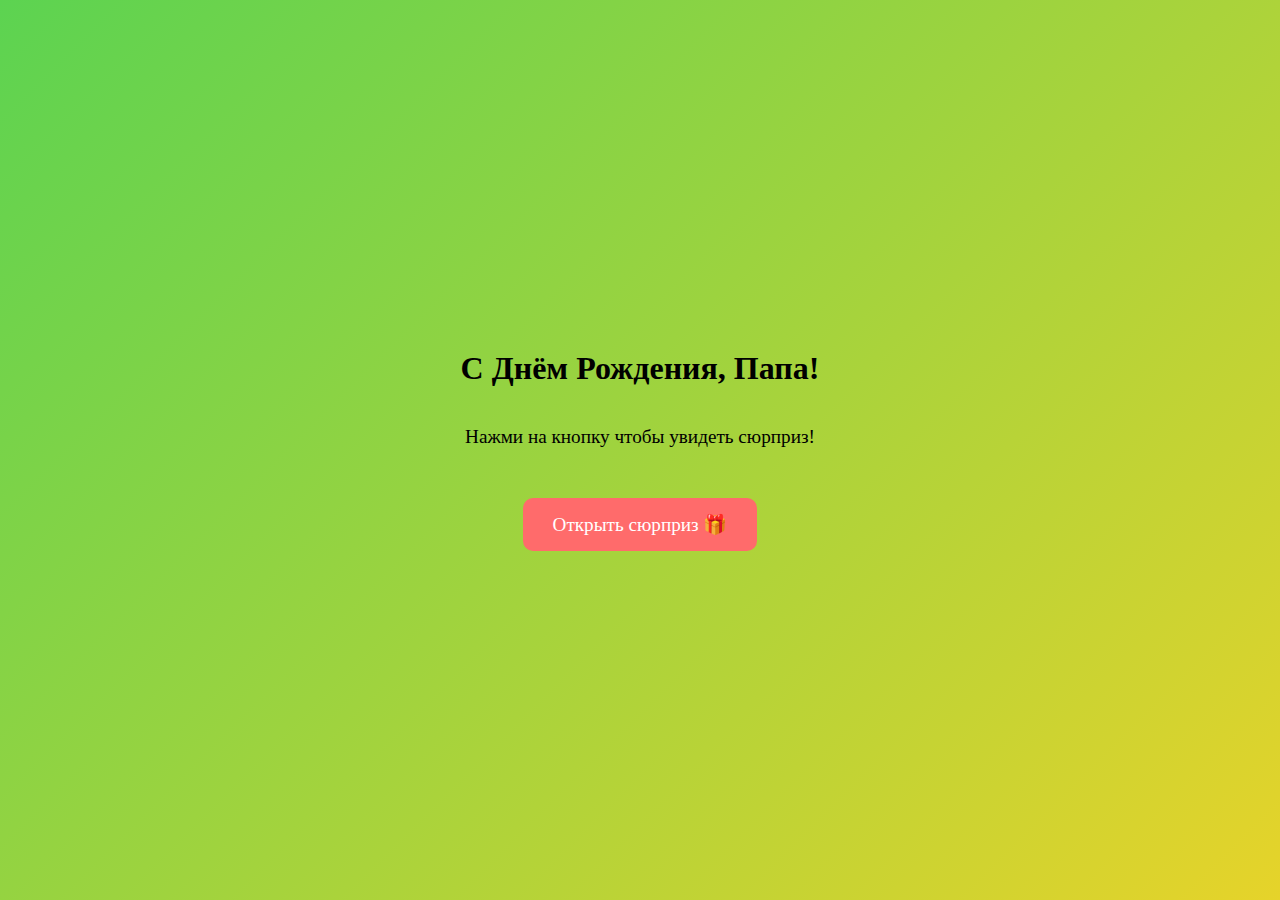
<file: index.html>
<!DOCTYPE html>
<html>
<head>
    <title>Главная страница</title>
    <style>
        body {
            display: flex;
            flex-direction: column;
            justify-content: center;
            align-items: center;
            min-height: 100vh;
            margin: 0;
            text-align: center;
         background: linear-gradient(135deg, #5cd351, #e6d32a);

        }
        
        .btn {
            display: inline-block;
            padding: 15px 30px;
            background: #ff6b6b;
            color: white;
            text-decoration: none;
            border-radius: 10px;
            font-size: 1.2em;
            margin: 20px;
        }
        
        h1 {
            margin-bottom: 20px;
        }
        
        p {
            margin-bottom: 30px;
            font-size: 1.2em;
        }
    </style>
</head>
<body>
    <h1>С Днём Рождения, Папа!</h1>
    <p>Нажми на кнопку чтобы увидеть сюрприз!</p>
    
    <a href="sigma.html" class="btn">Открыть сюрприз 🎁</a>
</body>

</html>
</file>
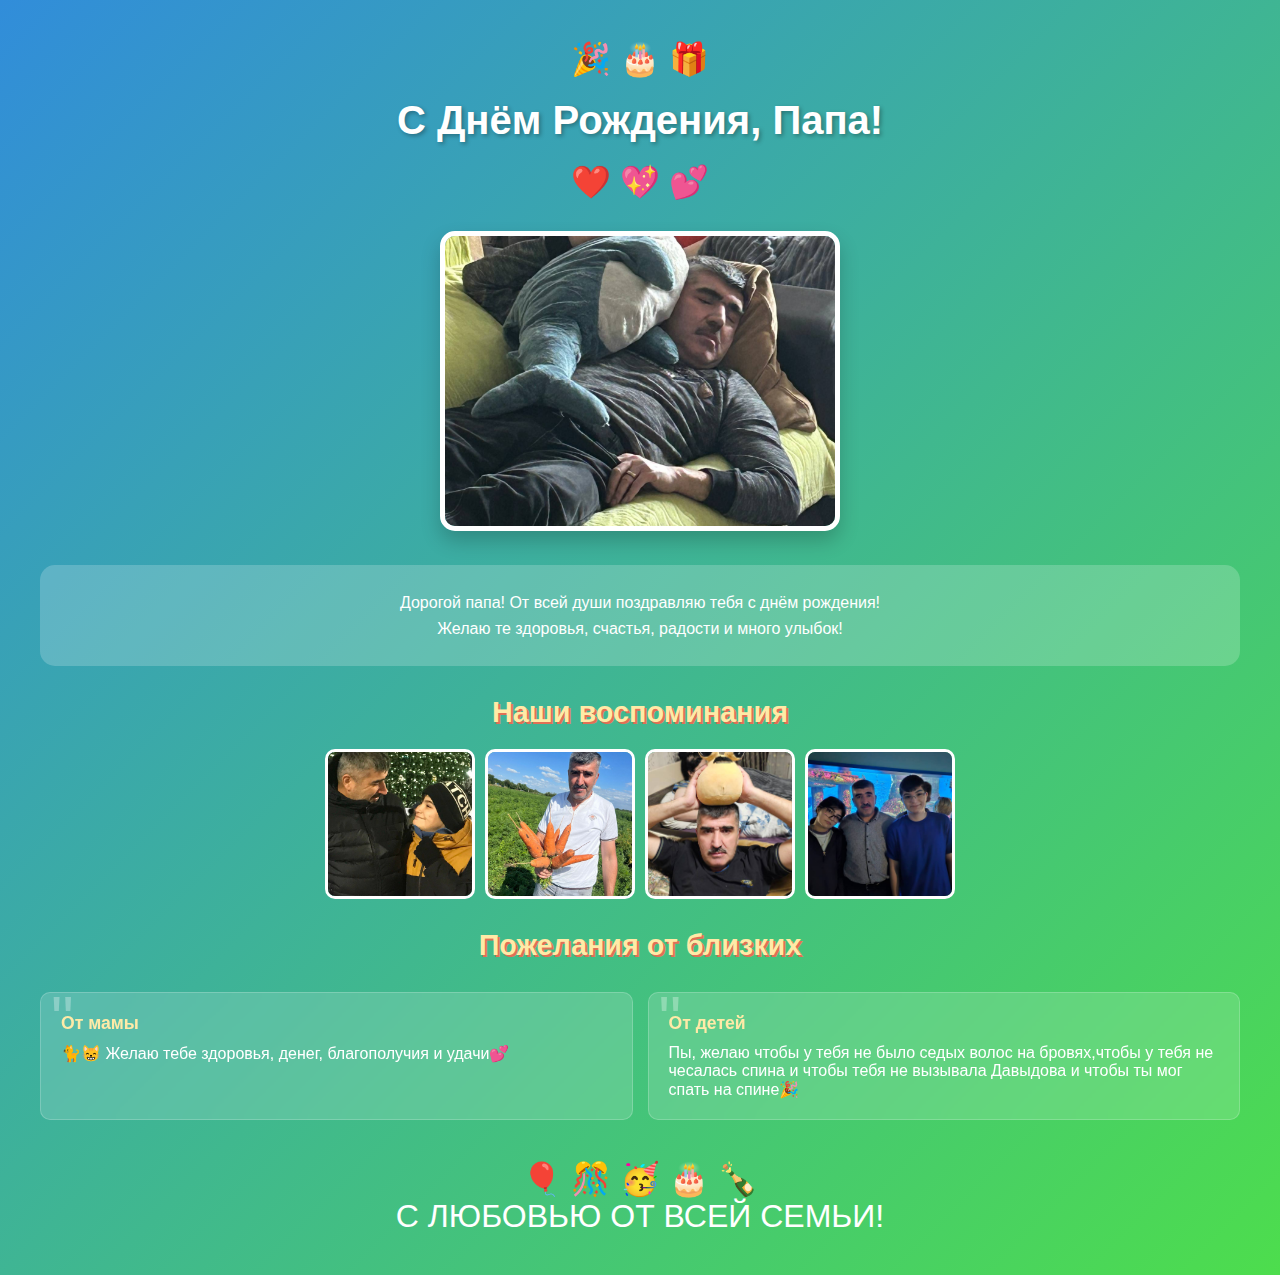
<file: dad.html>
<!DOCTYPE html>
<!--[if lt IE 7]>      <html class="no-js lt-ie9 lt-ie8 lt-ie7"> <![endif]-->
<!--[if IE 7]>         <html class="no-js lt-ie9 lt-ie8"> <![endif]-->
<!--[if IE 8]>         <html class="no-js lt-ie9"> <![endif]-->
<!--[if gt IE 8]>      <html class="no-js"> <!--<![endif]-->
<html>
    <head>
        <meta charset="utf-8">
        <meta http-equiv="X-UA-Compatible" content="IE=edge">
        <title></title>
        <meta name="description" content="">
        <meta name="viewport" content="width=device-width, initial-scale=1">
        <link rel="stylesheet" href="dad.css">
    </head>
    <body>
         <title>С Днём Рождения, Папа!</title>
    <style>
        * {
            margin: 0;
            padding: 0;
            box-sizing: border-box;
        }
        
        body {
            font-family: Arial, sans-serif;
            background: linear-gradient(135deg, #318dda, #4ddd4d);
            color: white;
            text-align: center;
            padding: 20px;
            min-height: 100vh;
        }
        h1 {
            font-size: 2.5em;
            margin-bottom: 20px;
            text-shadow: 2px 2px 4px rgba(0,0,0,0.3);
        }
        
        h2 {
            font-size: 1.8em;
            margin: 30px 0 15px;
            color: #ffeaa7;
        }

        .photo-section {
            margin: 30px 0;
        }
        .main-photo {
            width: 100%;
            max-width: 400px;
            height: 300px;
            object-fit: cover;
            border-radius: 15px;
            border: 5px solid white;
            box-shadow: 0 10px 20px rgba(0,0,0,0.2);
        }
        .congratulations {
            background: rgba(255,255,255,0.2);
            padding: 25px;
            border-radius: 15px;
            margin: 20px 0;
            line-height: 1.6;
        }
        .photo-gallery {
            display: flex;
            flex-wrap: wrap;
            gap: 10px;
            justify-content: center;
            margin: 20px 0;
        }       
        .gallery-photo {
            width: 150px;
            height: 150px;
            object-fit: cover;
            border-radius: 10px;
            border: 3px solid white;
        }
        .wishes {
            display: flex;
            flex-wrap: wrap;
            gap: 15px;
            justify-content: center;
            margin: 30px 0;
        }
        
        .wish-card {
            background: rgba(255,255,255,0.15);
            padding: 20px;
            border-radius: 10px;
            min-width: 200px;
            flex: 1;
        }
        
        .wish-author {
            font-weight: bold;
            color: #ffeaa7;
            margin-bottom: 10px;
        }
        
        .decorations {
            font-size: 2em;
            margin: 20px 0;
        }
        
        @media (max-width: 600px) {
            h1 {
                font-size: 2em;
            }
            
            .container {
                padding: 15px;
            }
            
            .gallery-photo {
                width: 120px;
                height: 120px;
            }
        }
    </style>
</head>
<body>
    <div class="container">
        <div class="decorations">🎉 🎂 🎁</div>
        <h1>С Днём Рождения, Папа!</h1>
        <div class="decorations">❤️ 💖 💕</div>
        
        <div class="photo-section">
            <img src="sharkdad.jpg" alt="Наше лучшее фото" class="main-photo">
        </div>
        <div class="congratulations">
            <p>Дорогой папа! От всей души поздравляю тебя с днём рождения!</p>
            <p>Желаю те здоровья, счастья, радости и много улыбок!</p>
        </div>
        
        <h2>Наши воспоминания</h2>
        <div class="photo-gallery">
            <img src="cute.jpg" alt="Фото 1" class="gallery-photo">
            <img src="carraot.jpg" alt="Фото 2" class="gallery-photo">
            <img src="poop.jpg" alt="Фото 3" class="gallery-photo">
            <img src="aqua.jpg" alt="Фото 4" class="gallery-photo">
        </div>
        <h2>Пожелания от близких</h2>
        <div class="wishes">
            <div class="wish-card">
                <div class="wish-author">От мамы</div>
                <div>🐈‍😸 Желаю тебе здоровья, денег, благополучия и удачи💕</div>
            </div>
            <div class="wish-card">
                <div class="wish-author">От детей</div>
                <div>Пы, желаю чтобы у тебя не было седых волос на бровях,чтобы у тебя не чесалась спина и чтобы тебя не вызывала Давыдова и чтобы ты мог спать на спине🎉</div>
            </div>
        </div>
        <div class="decorations" style="margin-top: 40px;">
            🎈 🎊 🥳 🎂 🍾 <br>
            С ЛЮБОВЬЮ ОТ ВСЕЙ СЕМЬИ!
        </div>
    </div>
</body>
</html>
</file>
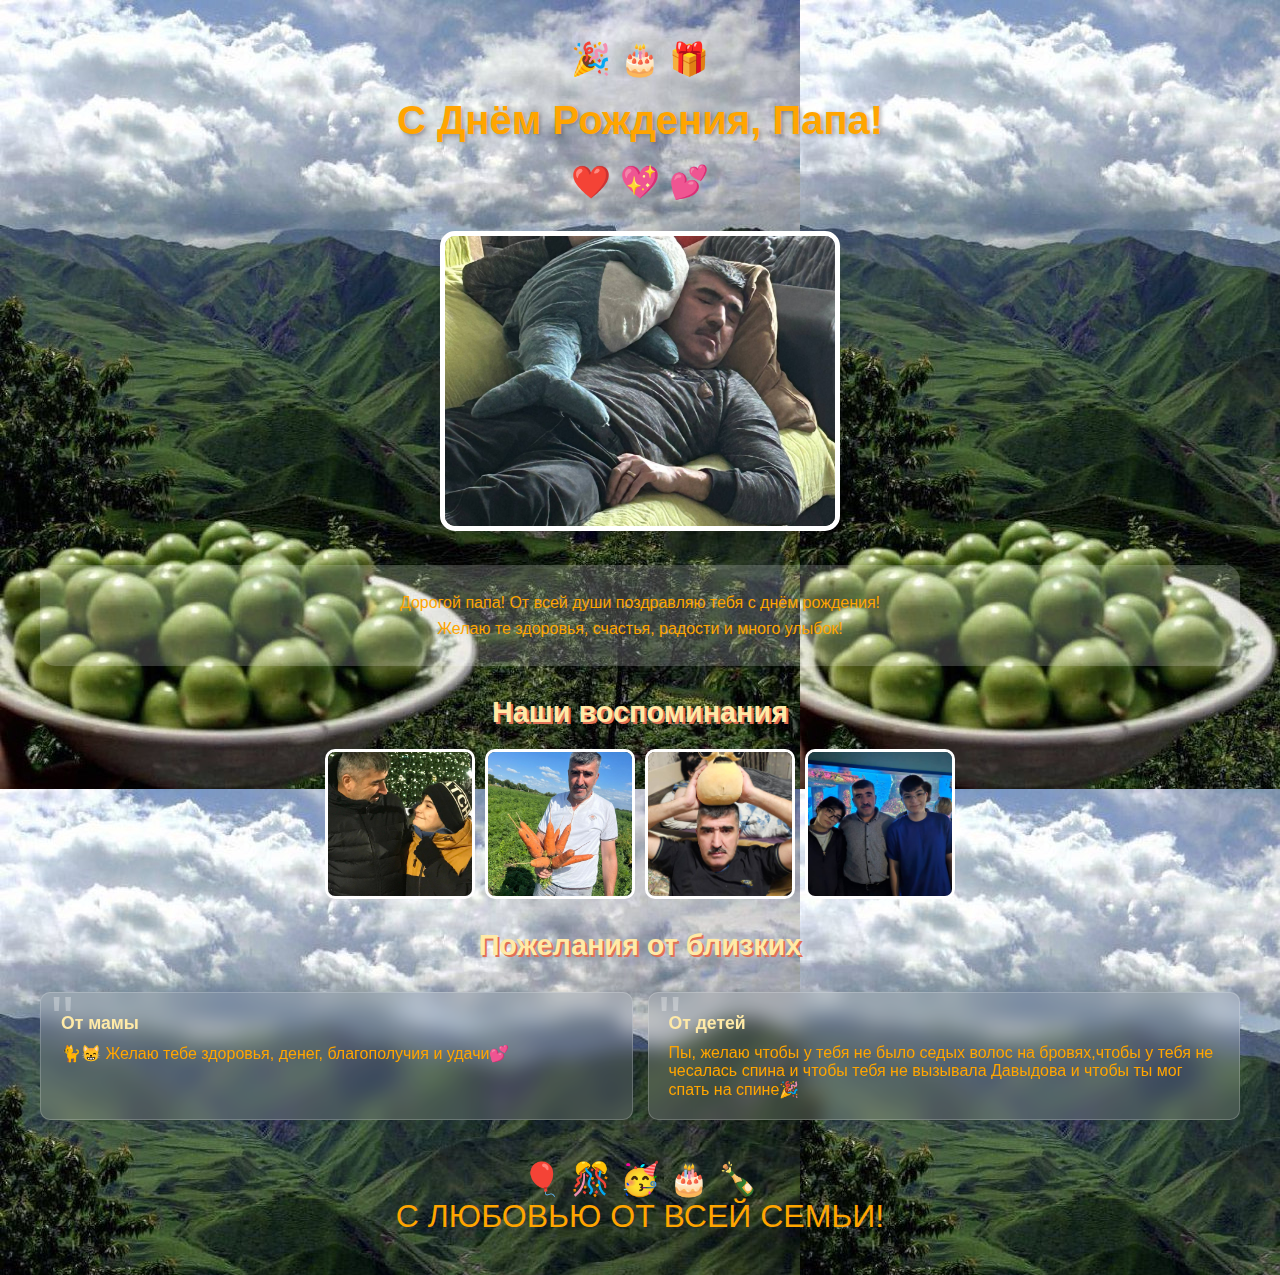
<file: sigma.html>
<!DOCTYPE html>
<!--[if lt IE 7]>      <html class="no-js lt-ie9 lt-ie8 lt-ie7"> <![endif]-->
<!--[if IE 7]>         <html class="no-js lt-ie9 lt-ie8"> <![endif]-->
<!--[if IE 8]>         <html class="no-js lt-ie9"> <![endif]-->
<!--[if gt IE 8]>      <html class="no-js"> <!--<![endif]-->
<html>
    <head>
        <meta charset="utf-8">
        <meta http-equiv="X-UA-Compatible" content="IE=edge">
        <title></title>
        <meta name="description" content="">
        <meta name="viewport" content="width=device-width, initial-scale=1">
        <link rel="stylesheet" href="dad.css">
    </head>
    <body>
         <title>С Днём Рождения, Папа!</title>
    <style>
        * {
            margin: 0;
            padding: 0;
            box-sizing: border-box;
        }
        
        body {
            font-family: Arial, sans-serif;
            background-image: url(mid.jpg);
            color: orange;
            text-align: center;
            padding: 20px;
            min-height: 100vh;
        }
        h1 {
            font-size: 2.5em;
            margin-bottom: 20px;
            text-shadow: 2px 2px 4px rgba(0,0,0,0.3);
        }
        
        h2 {
            font-size: 1.8em;
            margin: 30px 0 15px;
            color: #ffeaa7;
        }

        .photo-section {
            margin: 30px 0;
        }
        .main-photo {
            width: 100%;
            max-width: 400px;
            height: 300px;
            object-fit: cover;
            border-radius: 15px;
            border: 5px solid white;
            box-shadow: 0 10px 20px rgba(0,0,0,0.2);
        }
        .congratulations {
            background: rgba(255,255,255,0.2);
            padding: 25px;
            border-radius: 15px;
            margin: 20px 0;
            line-height: 1.6;
        }
        .photo-gallery {
            display: flex;
            flex-wrap: wrap;
            gap: 10px;
            justify-content: center;
            margin: 20px 0;
        }       
        .gallery-photo {
            width: 150px;
            height: 150px;
            object-fit: cover;
            border-radius: 10px;
            border: 3px solid white;
        }
        .wishes {
            display: flex;
            flex-wrap: wrap;
            gap: 15px;
            justify-content: center;
            margin: 30px 0;
        }
        
        .wish-card {
            background: rgba(255,255,255,0.15);
            padding: 20px;
            border-radius: 10px;
            min-width: 200px;
            flex: 1;
        }
        
        .wish-author {
            font-weight: bold;
            color: #ffeaa7;
            margin-bottom: 10px;
        }
        
        .decorations {
            font-size: 2em;
            margin: 20px 0;
        }
        
        @media (max-width: 600px) {
            h1 {
                font-size: 2em;
            }
            
            .container {
                padding: 15px;
            }
            
            .gallery-photo {
                width: 120px;
                height: 120px;
            }
        }
    </style>
</head>
<body>
    <div class="container">
        <div class="decorations">🎉 🎂 🎁</div>
        <h1>С Днём Рождения, Папа!</h1>
        <div class="decorations">❤️ 💖 💕</div>
        
        <div class="photo-section">
            <img src="sharkdad.jpg" alt="Наше лучшее фото" class="main-photo">
        </div>
        <div class="congratulations">
            <p>Дорогой папа! От всей души поздравляю тебя с днём рождения!</p>
            <p>Желаю те здоровья, счастья, радости и много улыбок!</p>
        </div>
        
        <h2>Наши воспоминания</h2>
        <div class="photo-gallery">
            <img src="cute.jpg" alt="Фото 1" class="gallery-photo">
            <img src="carraot.jpg" alt="Фото 2" class="gallery-photo">
            <img src="poop.jpg" alt="Фото 3" class="gallery-photo">
            <img src="aqua.jpg" alt="Фото 4" class="gallery-photo">
        </div>
        <h2>Пожелания от близких</h2>
        <div class="wishes">
            <div class="wish-card">
                <div class="wish-author">От мамы</div>
                <div>🐈‍😸 Желаю тебе здоровья, денег, благополучия и удачи💕</div>
            </div>
            <div class="wish-card">
                <div class="wish-author">От детей</div>
                <div>Пы, желаю чтобы у тебя не было седых волос на бровях,чтобы у тебя не чесалась спина и чтобы тебя не вызывала Давыдова и чтобы ты мог спать на спине🎉</div>
            </div>
        </div>
        <div class="decorations" style="margin-top: 40px;">
            🎈 🎊 🥳 🎂 🍾 <br>
            С ЛЮБОВЬЮ ОТ ВСЕЙ СЕМЬИ!
        </div>
    </div>
</body>
</html>
</file>
<file: dad.css>
* {
    margin: 0;
    padding: 0;
    box-sizing: border-box;
}

body {
    font-family: 'Arial', sans-serif;
    background: linear-gradient(135deg, #667eea 0%, #764ba2 100%);
    min-height: 100vh;
    color: orange;
    overflow-x: hidden;
}

@keyframes float {
    0%, 100% { transform: translateY(0); }
    50% { transform: translateY(-20px); }
}

@keyframes glow {
    0%, 100% { text-shadow: 0 0 10px rgba(255,255,255,0.5); }
    50% { text-shadow: 0 0 20px rgba(255,255,255,0.8), 0 0 30px rgba(255,255,255,0.6); }
}

@keyframes confettiFall {
    0% { transform: translateY(-100px) rotate(0deg); opacity: 1; }
    100% { transform: translateY(100vh) rotate(360deg); opacity: 0; }
}

.confetti {
    position: fixed;
    top: 0;
    left: 0;
    width: 100%;
    height: 100%;
    pointer-events: none;
    z-index: 1000;
}

.confetti::before {
    content: '🎉 🎊 🎈 🎁 🎀';
    position: absolute;
    top: -50px;
    left: 0;
    width: 100%;
    font-size: 24px;
    animation: confettiFall 5s linear infinite;
}

.screen {
    display: none;
    min-height: 100vh;
    padding: 20px;
}

.screen.active {
    display: block;
}

.container {
    max-width: 1200px;
    margin: 0 auto;
    text-align: center;
}

.birthday-title {
    font-size: 3.5em;
    margin: 50px 0 30px;
    text-shadow: 3px 3px 0 rgba(0,0,0,0.2);
    animation: glow 2s ease-in-out infinite;
    background: linear-gradient(45deg, #ff6b6b, #4ecdc4, #45b7d1, #96ceb4);
    -webkit-background-clip: text;
    -webkit-text-fill-color: transparent;
    background-size: 400% 400%;
    animation: gradientShift 3s ease infinite;
}

@keyframes gradientShift {
    0% { background-position: 0% 50%; }
    50% { background-position: 100% 50%; }
    100% { background-position: 0% 50%; }
}

h2 {
    font-size: 2.5em;
    margin-bottom: 40px;
    color: #ffeaa7;
    text-shadow: 2px 2px 0 #e17055;
}

/* Кнопки */
.nav-btn {
    background: linear-gradient(45deg, #ff6b6b, #ee5a52);
    color: white;
    border: none;
    padding: 15px 30px;
    margin: 10px;
    font-size: 1.2em;
    border-radius: 50px;
    cursor: pointer;
    transition: all 0.3s ease;
    box-shadow: 0 5px 15px rgba(0,0,0,0.2);
}

.nav-btn:hover {
    transform: translateY(-3px);
    box-shadow: 0 8px 25px rgba(0,0,0,0.3);
    background: linear-gradient(45deg, #ff8e8e, #ff7675);
}

.back-btn {
    background: linear-gradient(45deg, #4ecdc4, #00b894);
    margin-top: 30px;
}

.music-btn {
    background: #4ecdc4;
    color: white;
    border: none;
    padding: 10px 20px;
    margin: 20px;
    border-radius: 25px;
    cursor: pointer;
    font-size: 1em;
    transition: all 0.3s ease;
}


.video-gallery {
    display: grid;
    grid-template-columns: repeat(auto-fit, minmax(300px, 1fr));
    gap: 30px;
    margin: 40px 0;
}

.video-item {
    background: rgba(255,255,255,0.1);
    padding: 20px;
    border-radius: 15px;
    backdrop-filter: blur(10px);
}

.video-item h3 {
    color: #ffeaa7;
    margin-bottom: 15px;
    font-size: 1.5em;
}

video {
    width: 100%;
    max-width: 400px;
    border-radius: 10px;
    box-shadow: 0 10px 30px rgba(0,0,0,0.3);
}


.photo-grid {
    display: grid;
    grid-template-columns: repeat(auto-fit, minmax(250px, 1fr));
    gap: 20px;
    margin: 40px 0;
}

.photo-item {
    background: rgba(255,255,255,0.1);
    padding: 15px;
    border-radius: 15px;
    backdrop-filter: blur(10px);
    transition: transform 0.3s ease;
}

.photo-item:hover {
    transform: scale(1.05);
}

.photo-item img {
    width: 100%;
    height: 200px;
    object-fit: cover;
    border-radius: 10px;
    box-shadow: 0 5px 15px rgba(0,0,0,0.2);
}

.photo-item p {
    margin-top: 10px;
    color: #dfe6e9;
    font-style: italic;
}

.wishes-wall {
    display: grid;
    grid-template-columns: repeat(auto-fit, minmax(300px, 1fr));
    gap: 20px;
    margin: 40px 0;
}

.wish-card {
    background: linear-gradient(135deg, rgba(255,255,255,0.2), rgba(255,255,255,0.1));
    padding: 25px;
    border-radius: 15px;
    backdrop-filter: blur(10px);
    border: 1px solid rgba(255,255,255,0.2);
    text-align: left;
    position: relative;
}

.wish-card::before {
    content: '"';
    font-size: 4em;
    color: rgba(255,255,255,0.3);
    position: absolute;
    top: -10px;
    left: 10px;
}

.wish-author {
    font-weight: bold;
    color: #ffeaa7;
    margin-bottom: 10px;
    font-size: 1.1em;
}

.wish-text {
    color: #dfe6e9;
    line-height: 1.5;
    font-size: 1.1em;
}

.hearts {
    font-size: 2em;
    margin: 20px 0;
    animation: float 3s ease-in-out infinite;
}

@media (max-width: 768px) {
    .birthday-title {
        font-size: 2.5em;
    }
    
    h2 {
        font-size: 2em;
    }
    
    .video-gallery,
    .photo-grid,
    .wishes-wall {
        grid-template-columns: 1fr;
    }
    
    .nav-btn {
        display: block;
        width: 100%;
        max-width: 300px;
        margin: 10px auto;
    }

}
</file>
